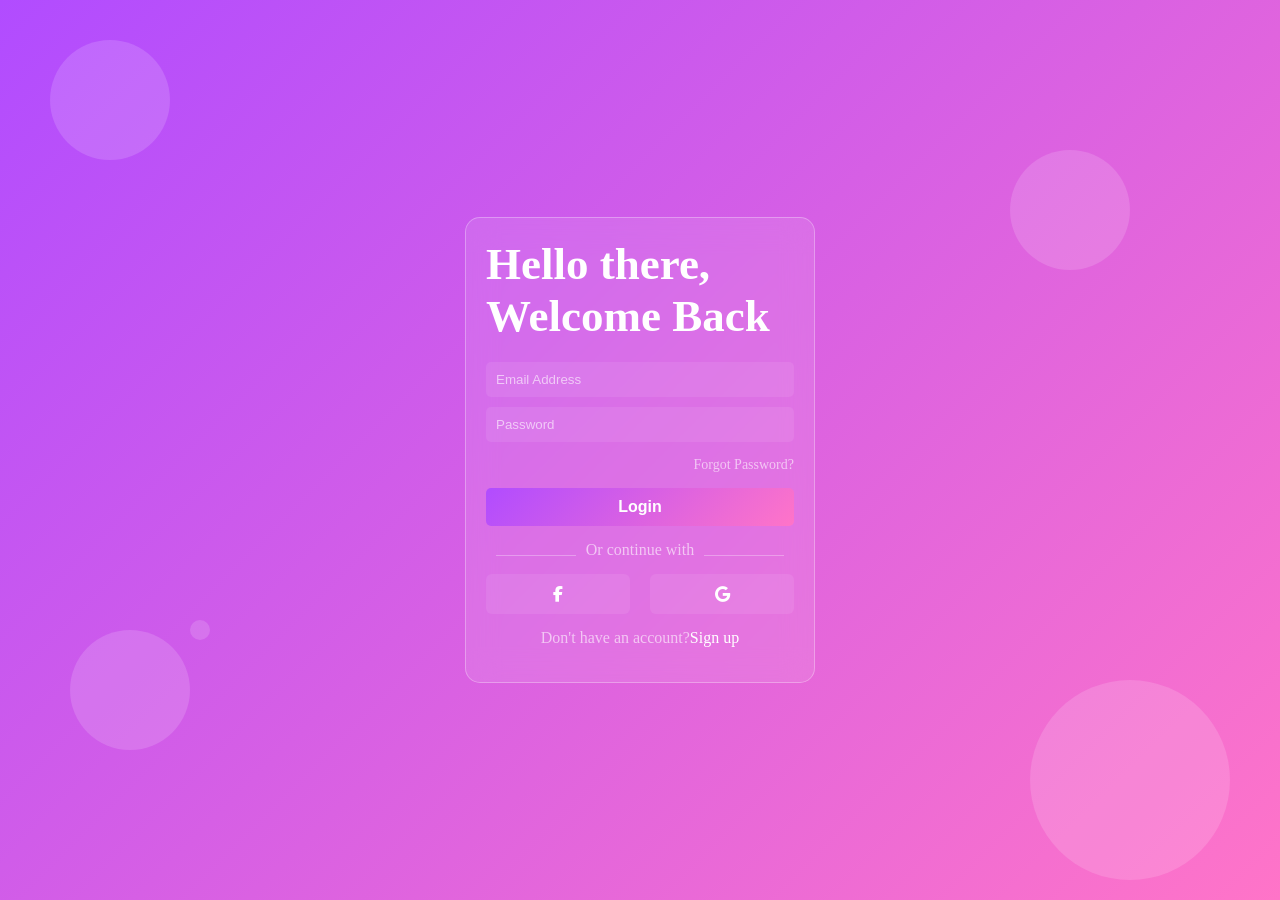
<file: index.html>
<!DOCTYPE html>
<html lang="en">

<head>
    <meta charset="UTF-8">
    <meta name="viewport" content="width=device-width, initial-scale=1.0">
    <title>Login Page</title>
    <link rel="stylesheet" href="https://cdnjs.cloudflare.com/ajax/libs/font-awesome/6.5.0/css/all.min.css">
    <link rel="stylesheet" href="CSS/style.css">
</head>

<body>
    <div class="background-blobs">
        <div class="blobs one"></div>
        <div class="blobs two"></div>
        <div class="blobs three"></div>
        <div class="blobs four"></div>
        <div class="blobs five"></div>
    </div>
    <div class="card-login">
        <h2>Hello there,<br>Welcome Back</h2>
        <form action="">
            <input type="text" placeholder="Email Address" name="email" id="email">
            <input type="password" placeholder="Password" name="password" id="password">
            <a href="#" class="forgot-pass">Forgot Password?</a>
            <p id="message"></p>
            <button type="submit" class="login-btn" id="loginBtn">Login</button>
            <p class="continue-p">Or continue with</p>
            <div class="social-icon">
                <i class="fa-brands fa-facebook-f icon"></i>
                <i class="fa-brands fa-google icon"></i>
            </div>
            <p>Don't have an account?<a href='signUp.html'>Sign up</a></p>
        </form>
    </div>
    <script src="JS/login.js"></script>
</body>

</html>
</file>
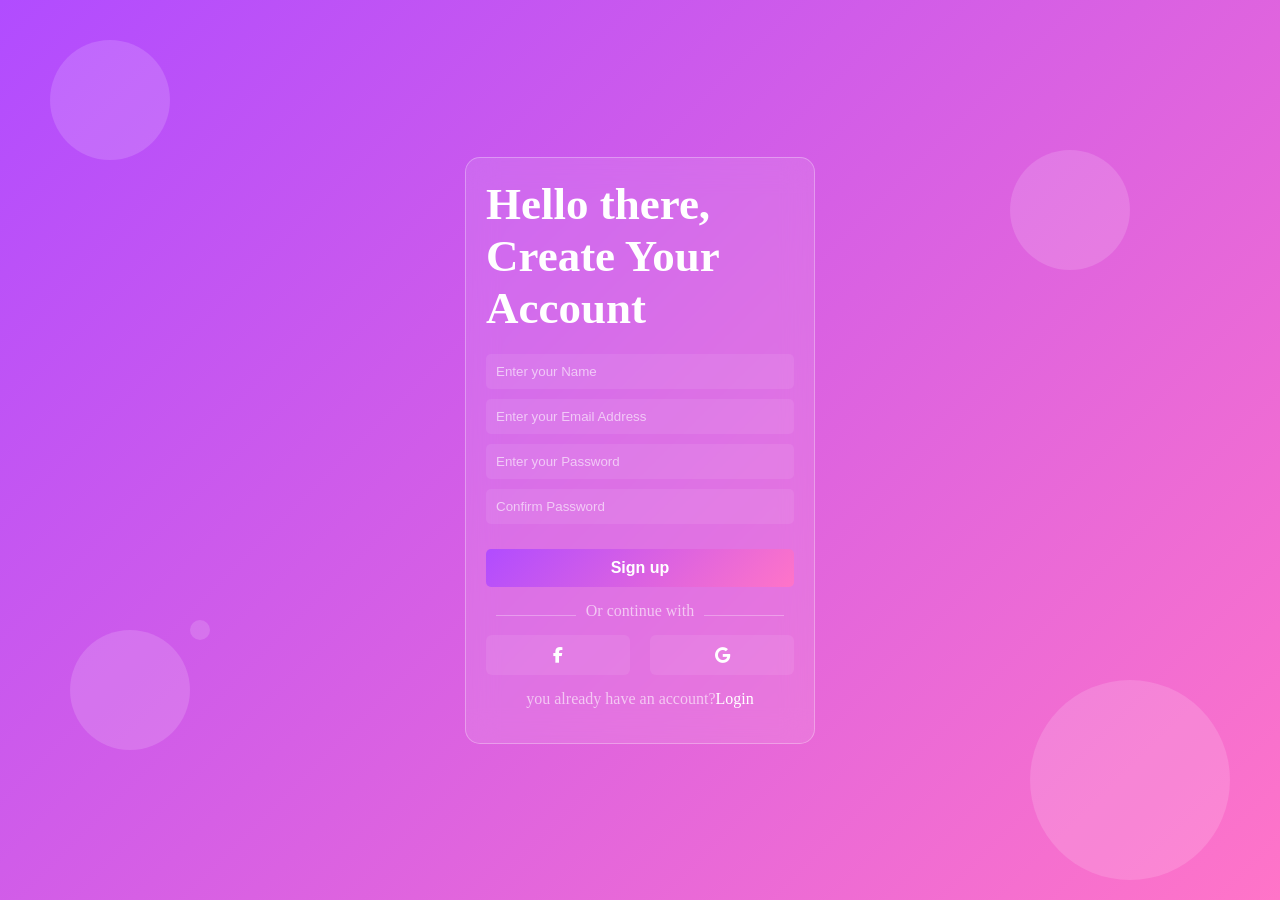
<file: signUp.html>
<!DOCTYPE html>
<html lang="en">

<head>
    <meta charset="UTF-8">
    <meta name="viewport" content="width=device-width, initial-scale=1.0">
    <title>Sign Up Page</title>
    <link rel="stylesheet" href="https://cdnjs.cloudflare.com/ajax/libs/font-awesome/6.5.0/css/all.min.css">
    <link rel="stylesheet" href="CSS/style.css">
</head>

<body>
    <div class="background-blobs">
        <div class="blobs one"></div>
        <div class="blobs two"></div>
        <div class="blobs three"></div>
        <div class="blobs four"></div>
        <div class="blobs five"></div>
    </div>
    <div class="card-login">
        <h2>Hello there,<br>Create Your Account</h2>
        <form action="">
            <input type="text" placeholder="Enter your Name" name="userName" id="userName">
            <input type="text" placeholder="Enter your Email Address" name="userEmail" id="userEmail">
            <input type="password" placeholder="Enter your Password" name="userPassword" id="userPassword">
             <input type="password" placeholder="Confirm Password" name="confirmPassword" id="confirmPassword">
            <p id="wrong"></p>
            <button type="submit" class="login-btn" id="signUpBtn">Sign up</button>
            <p class="continue-p">Or continue with</p>
            <div class="social-icon">
                <i class="fa-brands fa-facebook-f icon"></i>
                <i class="fa-brands fa-google icon"></i>
            </div>
            <p>you already have an account?<a href="index.html">Login</a></p>
        </form>
    </div>
    <script src="JS/signUp.js"></script>
</body>

</html>
</file>
<file: CSS/style.css>
* {
  margin: 0;
  padding: 0;
  box-sizing: border-box;
}
body {
  height: 100vh;
  display: flex;
  align-items: center;
  justify-content: center;
  background: linear-gradient(135deg, #b14cff, #ff74c8);
  overflow: hidden;
}
.background-blobs .blobs {
  position: absolute;
  background: rgba(255, 255, 255, 0.15);
  border-radius: 50%;
  z-index: -1;
}
.one {
  width: 120px;
  height: 120px;
  top: 40px;
  left: 50px;
}

.two {
  width: 200px;
  height: 200px;
  bottom: 20px;
  right: 50px;
}
.three {
  width: 120px;
  height: 120px;
  top: 150px;
  right: 150px;
}
.four {
  width: 120px;
  height: 120px;
  bottom: 150px;
  left: 70px;
}
.five {
  width: 20px;
  height: 20px;
  bottom: 260px;
  left: 190px;
}
.card-login {
  width: 350px;
  background: rgba(255, 255, 255, 0.1);
  backdrop-filter: blur(15px);
  border: 1px solid rgba(255, 255, 255, 0.3);
  border-radius: 15px;
  padding: 20px;
  display: flex;
  flex-direction: column;
  color: white;
}
h2 {
  font-weight: bold;
  margin-bottom: 20px;
  text-align: left;
  font-size: 45px;
}
input {
  width: 100%;
  padding: 10px;
  margin-bottom: 10px;
  border-radius: 5px;
  outline: none;
  border: none;
  color: white;
  background: rgba(255, 255, 255, 0.08);
}
input::placeholder {
  color: rgba(255, 255, 255, 0.6);
}
.forgot-pass{
    text-decoration: none;
    color: rgba(255, 255, 255, 0.6);
    font-size: 14px;
    text-align: right;
    margin: 5px 0 15px;
    display: block;
}
.login-btn{
    width: 100%;
    padding: 10px;
    border-radius: 5px;
    border: none;
   background: linear-gradient(135deg, #b14cff, #ff74c8);
    color: white;
    font-weight: bold;
    font-size: 16px;
    cursor: pointer;
    transition: .3s ease-in-out;
}
.login-btn:hover{
    opacity: 0.9; 
    transform: scale(0.98);
}
p{
text-align: center;
    margin: 15px 0;
    color: rgba(255, 255, 255, 0.6);
}
.continue-p {
    display: flex;
    align-items: center;
    justify-content: center;
    gap: 10px;
    margin: 15px 0;
    color: rgba(255, 255, 255, 0.6);
}
.continue-p::after,
.continue-p::before{
    content: "";
    display: block;
    height: 1px;
    width: 80px;
    background-color: rgba(255, 255, 255, 0.3);
    margin-top: 10px;
}

.social-icon{
    display: flex;
    justify-content: center;
    gap: 20px;
}
.social-icon .icon{
    width: 50%;
    height: 40px;
    display: flex;
    align-items: center;
    justify-content: center;
    border-radius: 6px;
    background-color: rgba(255, 255, 255, 0.08);
    color: white;
    cursor: pointer;
}
a{
    text-decoration: none;
    color: rgba(255, 255, 255, 1);
}
</file>
